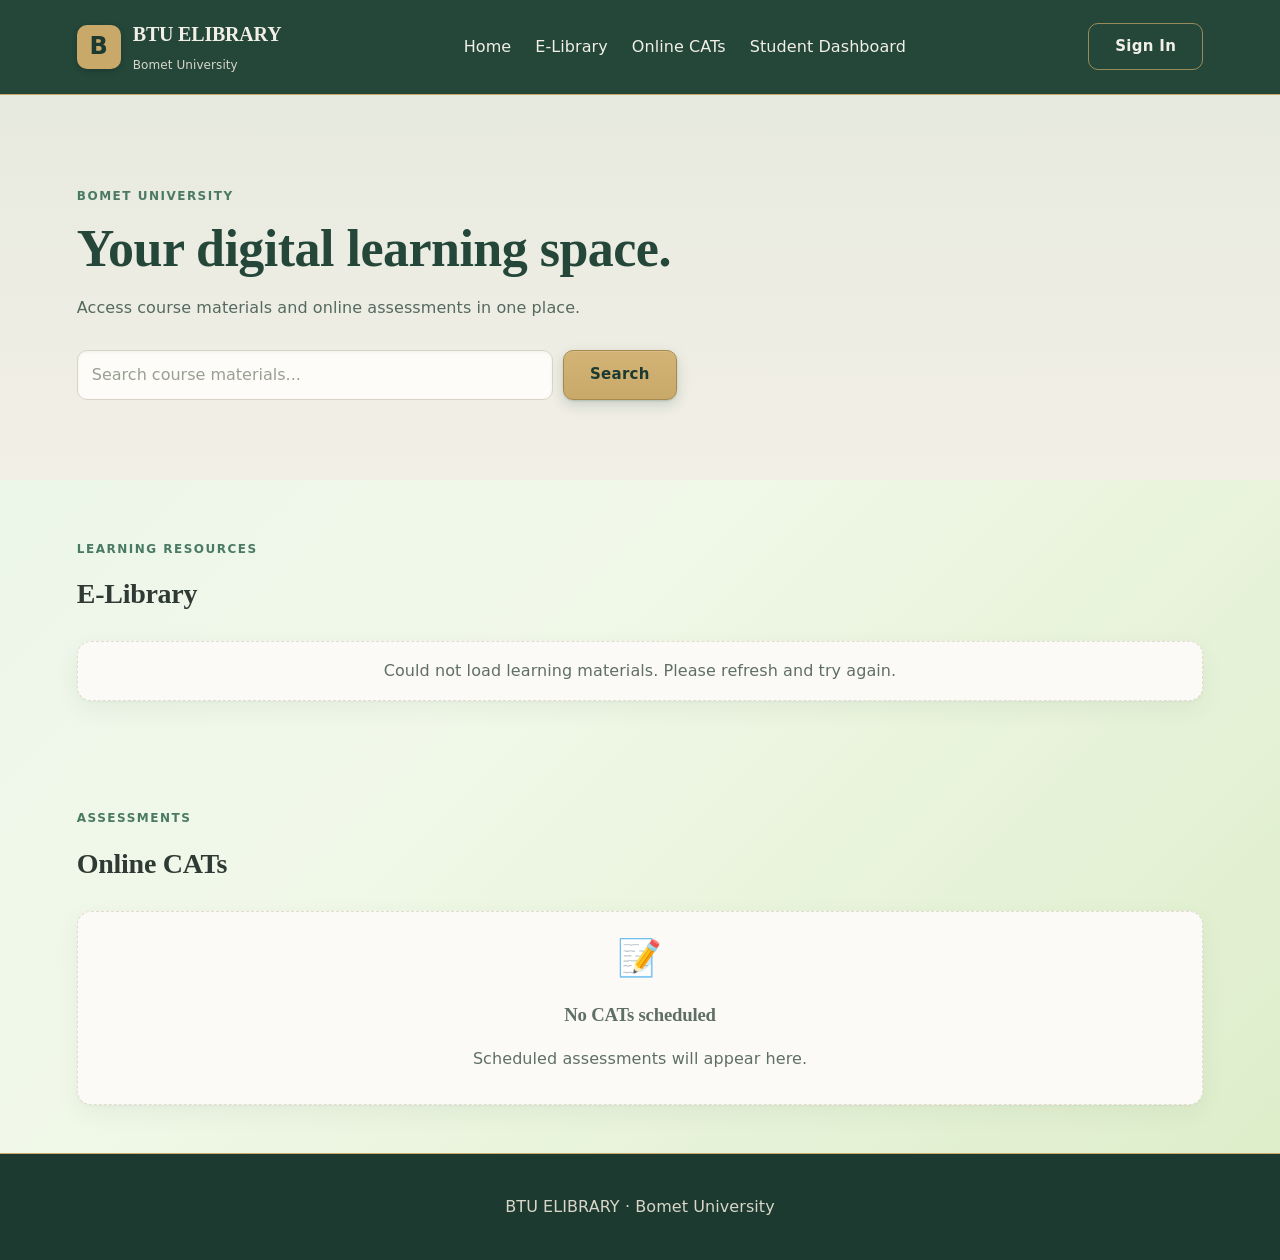
<file: index.html>
<!DOCTYPE html>
<html lang="en">
<head>
    <meta charset="UTF-8">
    <meta name="viewport" content="width=device-width, initial-scale=1.0">
    <title>BTU ELIBRARY | Bomet University</title>
    <link rel="stylesheet" href="style3.css">
</head>
<body>

    <header class="site-header">
        <div class="brand">
            <div class="brand-icon">B</div>
            <div>
                <h1>BTU ELIBRARY</h1>
                <p>Bomet University</p>
            </div>
        </div>

        <nav class="main-nav">
            <a href="#home">Home</a>
            <a href="#library">E-Library</a>
            <a href="#cats">Online CATs</a>

<a href="student.html">Student Dashboard</a>

        </nav>

        <a href="login.html" class="login-button">Sign In</a>
    </header>

    <main>
        <section class="hero" id="home">
            <p class="eyebrow">BOMET UNIVERSITY</p>
            <h2>Your digital learning space.</h2>
            <p class="hero-description">
                Access course materials and online assessments
                in one place.
            </p>

            <form class="search-form" id="search-form">
                <input
                    type="search"
                    id="search-input"
                    placeholder="Search course materials..."
                    aria-label="Search course materials"
                >
                <button type="submit">Search</button>
            </form>
        </section>

        <section class="library-section" id="library">
            <div class="section-heading">
                <div>
                    <p class="eyebrow">LEARNING RESOURCES</p>
                    <h2>E-Library</h2>
                </div>
            </div>

            <div class="empty-state" id="library-content">
                <div class="empty-icon">📚</div>
                <h3>No materials available yet</h3>
                <p>
                    Course materials will appear here when
                    authorized lecturers upload them.
                </p>
            </div>
        </section>

        <section class="cats-section" id="cats">
            <p class="eyebrow">ASSESSMENTS</p>
            <h2>Online CATs</h2>
            <div class="empty-state">
                <div class="empty-icon">📝</div>
                <h3>No CATs scheduled</h3>
                <p>Scheduled assessments will appear here.</p>
            </div>
        </section>
    </main>

    <footer class="site-footer">
        <p>BTU ELIBRARY · Bomet University</p>
    </footer>

    <script src="script.js"></script>
</body>
</html>
</file>
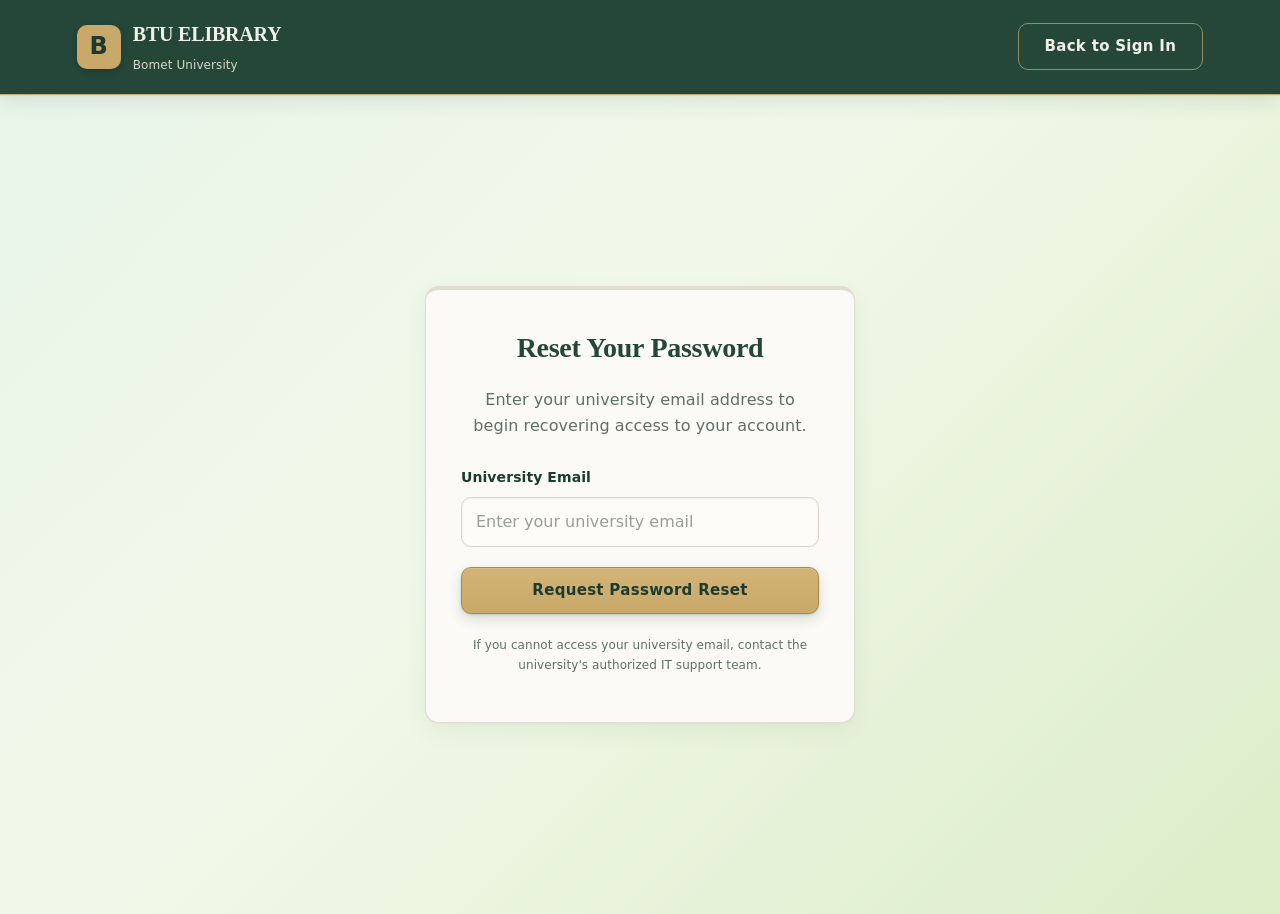
<file: forgot-password.html>
<!DOCTYPE html>
<html lang="en">
<head>
    <meta charset="UTF-8">
    <meta name="viewport" content="width=device-width, initial-scale=1.0">
    <title>Reset Password | BTU ELIBRARY</title>
    <link rel="stylesheet" href="style3.css">
</head>
<body class="login-page">

    <header class="site-header">
        <div class="brand">
            <div class="brand-icon">B</div>
            <div>
                <h1>BTU ELIBRARY</h1>
                <p>Bomet University</p>
            </div>
        </div>

        <a href="login.html" class="login-button">Back to Sign In</a>
    </header>

    <main class="login-container">
        <section class="login-card">
            <h2>Reset Your Password</h2>

            <p class="login-description">
                Enter your university email address to begin
                recovering access to your account.
            </p>

            <form id="reset-password-form">
                <div class="form-group">
                    <label for="reset-email">University Email</label>
                    <input
                        type="email"
                        id="reset-email"
                        name="email"
                        placeholder="Enter your university email"
                        required
                    >
                </div>

                <button type="submit" class="sign-in-button">
                    Request Password Reset
                </button>
            </form>

            <p class="login-note">
                If you cannot access your university email,
                contact the university's authorized IT support team.
            </p>
        </section>
    </main>

</body>
</html>
</file>
<file: style3.css>
* {
  box-sizing: border-box;
}

body {
  margin: 0;
  font-family:
    "Segoe UI",
    system-ui,
    -apple-system,
    Roboto,
    sans-serif;
  color: #2f3a34;
  background: linear-gradient(135deg, #e8f5e9 0%, #f1f8e9 45%, #dcedc8 100%);
}

.site-header {
  display: flex;
  align-items: center;
  justify-content: space-between;
  gap: 24px;
  padding: 18px 6%;
  background-color: #24473a;
  color: #f1efe6;
}

.brand {
  display: flex;
  align-items: center;
  gap: 12px;
}

.brand-icon {
  display: flex;
  align-items: center;
  justify-content: center;
  width: 44px;
  height: 44px;
  border-radius: 8px;
  background-color: #fbfaf6;
  color: #24473a;
  font-size: 24px;
  font-weight: bold;
}

.brand h1 {
  margin: 0;
  font-size: 20px;
}

.brand p {
  margin: 5px 0 0;
  font-size: 12px;
  color: #cfe6d7;
}

.main-nav {
  display: flex;
  gap: 24px;
}

.main-nav a,
.login-button {
  color: #f1efe6;
  text-decoration: none;
}

.main-nav a:hover {
  color: #c8a96a;
}

.login-button {
  padding: 10px 18px;
  border: 1px solid white;
  border-radius: 6px;
}

.hero {
  padding: 80px 6%;
  background-color: #e7eadf;
}

.eyebrow {
  color: #4a7a62;
  font-size: 12px;
  font-weight: bold;
  letter-spacing: 1.5px;
}

.hero h2 {
  max-width: 650px;
  margin: 12px 0;
  font-size: clamp(32px, 5vw, 52px);
}

.hero-description {
  max-width: 520px;
  color: #55695e;
  line-height: 1.7;
}

.search-form {
  display: flex;
  max-width: 600px;
  margin-top: 28px;
  gap: 10px;
}

.search-form input {
  flex: 1;
  min-width: 0;
  padding: 14px;
  border: 1px solid #c9d8cd;
  border-radius: 6px;
  font-size: 15px;
}

.search-form button {
  padding: 14px 22px;
  border: none;
  border-radius: 6px;
  background-color: #24473a;
  color: #f1efe6;
  cursor: pointer;
}

.library-section,
.cats-section {
  padding: 48px 6%;
}

.section-heading h2,
.cats-section h2 {
  margin-top: 8px;
  font-size: 28px;
}

.empty-state {
  padding: 44px 20px;
  margin-top: 24px;
  border: 1px dashed #c3d4c8;
  border-radius: 10px;
  background-color: #fbfaf6;
  text-align: center;
}

.empty-icon {
  margin-bottom: 12px;
  font-size: 36px;
}

.empty-state h3 {
  margin: 8px 0;
}

.empty-state p {
  color: #5f6f66;
  line-height: 1.6;
}

.site-footer {
  padding: 24px 6%;
  background-color: #24473a;
  color: #f1efe6;
  text-align: center;
}

@media (max-width: 700px) {
  .site-header {
    flex-wrap: wrap;
  }

  .main-nav {
    order: 3;
    width: 100%;
    justify-content: space-between;
    gap: 12px;
  }

  .hero {
    padding-top: 55px;
    padding-bottom: 55px;
  }

  .search-form button {
    padding: 12px;
  }
}

/* LOGIN PAGE */

.login-container {
  display: flex;
  justify-content: center;
  align-items: center;
  min-height: calc(100vh - 81px);
  padding: 40px 20px;
}

.login-card {
  width: 100%;
  max-width: 430px;
  padding: 35px;
  background-color: #fbfaf6;
  border: 1px solid #dfe8e1;
  border-radius: 12px;
  box-shadow: 0 8px 25px rgba(15, 61, 46, 0.08);
}

.login-icon {
  margin-bottom: 12px;
  font-size: 36px;
  text-align: center;
}

.login-card h2 {
  margin: 0 0 10px;
  text-align: center;
  font-size: 28px;
  color: #24473a;
}

.login-description {
  margin-bottom: 28px;
  color: #5f6f66;
  text-align: center;
  line-height: 1.6;
}

.form-group {
  margin-bottom: 20px;
}

.form-group label {
  display: block;
  margin-bottom: 8px;
  font-weight: bold;
  font-size: 14px;
}

.form-group input {
  width: 100%;
  padding: 13px;
  border: 1px solid #c9d8cd;
  border-radius: 6px;
  font-size: 15px;
}

.form-group input:focus {
  outline: 2px solid #4a7a62;
  border-color: transparent;
}

.sign-in-button {
  width: 100%;
  padding: 14px;
  border: none;
  border-radius: 6px;
  background-color: #24473a;
  color: #f1efe6;
  font-size: 16px;
  font-weight: bold;
  cursor: pointer;
}

.sign-in-button:hover {
  background-color: #335c4b;
}

.login-note {
  margin-top: 22px;
  color: #5f6f66;
  font-size: 12px;
  line-height: 1.6;
  text-align: center;
}

@media (max-width: 480px) {
  .login-card {
    padding: 25px 20px;
  }
}

.forgot-password {
  margin-top: 18px;
  text-align: center;
}

.forgot-password a {
  color: #4a7a62;
  text-decoration: none;
  font-size: 14px;
  font-weight: bold;
}

.forgot-password a:hover {
  text-decoration: underline;
}

/* STUDENT DASHBOARD */

.student-dashboard {
  display: flex;
  min-height: calc(100vh - 81px);
  background-color: #efece3;
}

.dashboard-sidebar {
  width: 240px;
  flex-shrink: 0;
  padding: 25px 20px;
  background: linear-gradient(180deg, #24473a 0%, #1b5e45 55%, #12392b 100%);
  color: #f1efe6;
}

.dashboard-sidebar h2 {
  margin-top: 0;
  margin-bottom: 25px;
  font-size: 19px;
}

.dashboard-sidebar nav {
  display: flex;
  flex-direction: column;
  gap: 10px;
}

.dashboard-sidebar nav a {
  display: block;
  padding: 12px;
  border-radius: 6px;
  color: #f1efe6;
  text-decoration: none;
}

.dashboard-sidebar nav a:hover {
  background-color: #3d7058;
  color: #ffffff;
  transition: background-color 0.3s ease;
}
.dashboard-sidebar nav a.active {
  background-color: #3d7058;
  color: #ffffff;
  font-weight: bold;
}

.dashboard-content {
  flex: 1;
  min-width: 0;
  padding: 30px;
}

.dashboard-welcome {
  margin-bottom: 25px;
  padding: 28px;
  border-radius: 10px;
  background-color: #24473a;
  color: #f1efe6;
}

.dashboard-welcome h2 {
  margin-top: 0;
  font-size: 26px;
}

.dashboard-welcome p {
  margin-bottom: 0;
  line-height: 1.6;
}

.dashboard-section {
  margin-bottom: 22px;
  padding: 24px;
  border: 1px solid #dfe8e1;
  border-radius: 10px;
  background-color: #fbfaf6;
  box-shadow: 0 3px 10px rgba(15, 61, 46, 0.04);
}

.dashboard-section h2 {
  margin-top: 0;
  color: #24473a;
}

.dashboard-section p {
  line-height: 1.6;
}

.empty-state {
  padding: 16px;
  border: 1px dashed #c9d8cd;
  border-radius: 6px;
  background-color: #f7faf7;
  color: #5f6f66;
  text-align: center;
}

@media (max-width: 700px) {
  .student-dashboard {
    flex-direction: column;
  }

  .dashboard-sidebar {
    width: auto;
  }

  .dashboard-sidebar nav {
    flex-direction: row;
    flex-wrap: wrap;
  }

  .dashboard-content {
    padding: 18px;
  }

  .dashboard-welcome,
  .dashboard-section {
    padding: 20px;
  }
}

/* DASHBOARD SUMMARY CARDS */

.dashboard-summary {
  display: flex;
  gap: 20px;
  margin-bottom: 25px;
}

.summary-card {
  flex: 1;
  min-width: 0;
  padding: 22px;
  border: 1px solid #dfe8e1;
  border-radius: 10px;
  background-color: #fbfaf6;
  color: #24473a;
  text-decoration: none;
  box-shadow: 0 3px 10px rgba(15, 61, 46, 0.05);
  transition:
    transform 0.2s,
    box-shadow 0.2s;
}

.summary-card:hover {
  transform: translateY(-3px);
  box-shadow: 0 7px 18px rgba(15, 61, 46, 0.1);
}

.summary-card h3 {
  margin-top: 0;
  margin-bottom: 10px;
}

.summary-card p {
  margin-bottom: 0;
  color: #5f6f66;
  line-height: 1.5;
}

@media (max-width: 700px) {
  .dashboard-summary {
    flex-direction: column;
  }
}

/* E-LIBRARY SEARCH */

.library-toolbar {
  margin: 22px 0;
}

.library-toolbar label {
  display: block;
  margin-bottom: 8px;
  color: #24473a;
  font-weight: bold;
}

.library-toolbar input {
  box-sizing: border-box;
  width: 100%;
  max-width: 500px;
  padding: 12px 14px;
  border: 1px solid #c9d8cd;
  border-radius: 6px;
  font-size: 15px;
}

.library-toolbar input:focus {
  outline: 2px solid #4a7a62;
  border-color: transparent;
}

/* LEARNING MATERIAL CARDS */

.material-card {
  margin-bottom: 16px;
  padding: 20px;
  border: 1px solid #dfe8e1;
  border-radius: 8px;
  background-color: #fbfaf6;
}

.material-card h3 {
  margin-top: 0;
  color: #24473a;
}

.material-card p {
  color: #5f6f66;
  line-height: 1.6;
}

.material-card a {
  display: inline-block;
  margin-top: 8px;
  color: #4a7a62;
  font-weight: bold;
  text-decoration: none;
}

.material-card a:hover {
  text-decoration: underline;
}

/* ONLINE CAT CARDS */

.cat-card {
  margin-bottom: 16px;
  padding: 20px;
  border: 1px solid #dfe8e1;
  border-radius: 8px;
  background-color: #fbfaf6;
}

.cat-card h3 {
  margin-top: 0;
  color: #24473a;
}

.cat-card p {
  color: #5f6f66;
  line-height: 1.6;
}

.cat-status {
  display: inline-block;
  padding: 5px 10px;
  border-radius: 20px;
  background-color: #ecf3ee;
  color: #334155;
  font-size: 13px;
  font-weight: bold;
}

/* ONLINE CAT QUESTION PAGE */

.cat-page {
  width: 90%;
  max-width: 900px;
  margin: 35px auto;
}

.cat-instructions {
  margin-bottom: 24px;
  padding: 25px;
  border-radius: 10px;
  background-color: #24473a;
  color: #f1efe6;
}

.cat-instructions h2 {
  margin-top: 0;
}

.cat-instructions p {
  line-height: 1.7;
}

.cat-question-section {
  padding: 25px;
  border: 1px solid #dfe8e1;
  border-radius: 10px;
  background-color: #fbfaf6;
}

@media (max-width: 600px) {
  .cat-page {
    width: auto;
    margin: 20px 12px;
  }

  .cat-instructions,
  .cat-question-section {
    padding: 18px;
  }
}

/* CAT QUESTION AND ANSWERS */

.question-card {
  margin: 0 0 24px;
  padding: 22px;
  border: 1px solid #dfe8e1;
  border-radius: 8px;
}

.question-card legend {
  padding: 0 8px;
  color: #24473a;
  font-size: 18px;
  font-weight: bold;
}

.answer-option {
  display: flex;
  align-items: center;
  gap: 10px;
  margin-top: 14px;
  padding: 12px;
  border: 1px solid #dfe8e1;
  border-radius: 6px;
  cursor: pointer;
}

.answer-option:hover {
  background-color: #efece3;
}

.answer-option input {
  accent-color: #24473a;
}

/* CAT QUESTION NAVIGATION */

.question-navigation {
  display: flex;
  align-items: center;
  justify-content: space-between;
  gap: 12px;
  margin: 24px 0;
}

.question-navigation button {
  padding: 10px 18px;
  border: 1px solid #24473a;
  border-radius: 6px;
  background-color: #fbfaf6;
  color: #24473a;
  font-weight: bold;
  cursor: pointer;
}

.question-navigation button:hover:not(:disabled) {
  background-color: #ecf3ee;
}

.question-navigation button:disabled {
  opacity: 0.45;
  cursor: not-allowed;
}

#question-counter {
  color: #5f6f66;
  font-size: 14px;
  text-align: center;
}

@media (max-width: 480px) {
  .question-navigation {
    flex-wrap: wrap;
  }
}

/* Lecturer CAT creation form */
.dashboard-form {
  max-width: 650px;
  margin-top: 24px;
  padding: 24px;
  background-color: #fbfaf6;
  border-radius: 10px;
  box-shadow: 0 4px 12px rgba(0, 0, 0, 0.08);
}

.form-group {
  margin-bottom: 20px;
}

.form-group label {
  display: block;
  margin-bottom: 8px;
  font-weight: 600;
  color: #1d3a30;
}

.form-group input,
.form-group textarea {
  width: 100%;
  padding: 12px;
  border: 1px solid #c8d6cc;
  border-radius: 6px;
  font-family: inherit;
  font-size: 15px;
  box-sizing: border-box;
}

.form-group input:focus,
.form-group textarea:focus {
  outline: 2px solid #2e8b57;
  border-color: #2e8b57;
}

.form-group textarea {
  resize: vertical;
}

.dashboard-form button {
  border: none;
  cursor: pointer;
  font-size: 15px;
}

#cat-form-message {
  margin-top: 16px;
  color: #1d3a30;
}

/* Created CAT assessment card */
.created-cat-card {
  max-width: 650px;
  margin-top: 24px;
  padding: 24px;
  background-color: #fbfaf6;
  border-left: 5px solid #d4a017;
  border-radius: 8px;
  box-shadow: 0 4px 12px rgba(0, 0, 0, 0.08);
}

.created-cat-card h3 {
  margin-top: 0;
  color: #1d3a30;
  font-size: 22px;
}

.created-cat-card p {
  color: #475569;
  line-height: 1.6;
}

.created-cat-card .cat-duration {
  display: inline-block;
  padding: 6px 12px;
  background-color: #eef7f1;
  color: #1f7a4d;
  border-radius: 20px;
  font-weight: 600;
}
/* STUDENT CAT RESULT PROGRESS BAR */

.result-progress-track {
  width: 100%;
  height: 12px;
  background-color: #e5e7eb;
  border-radius: 20px;
  overflow: hidden;
  margin: 10px 0 16px;
}

.result-progress-bar {
  height: 100%;
  background-color: #1f7a4d;
  border-radius: 20px;
  transition: width 0.4s ease;
}

.sidebar nav ul {
  list-style: none;
  padding: 0;
  margin: 20px 0 0;
}

.sidebar nav a {
  display: block;
  color: #12392b;
  text-decoration: none;
  padding: 12px 14px;
  margin-bottom: 6px;
  border-radius: 6px;
  font-weight: 500;
  transition:
    background-color 0.2s ease,
    color 0.2s ease;
}

.sidebar nav a:hover,
.sidebar nav a.active {
  background-color: #1f7a4d;
  color: #f1efe6;
}

.dashboard-section {
  background-color: #fbfaf6;
  padding: 26px;
  margin: 24px 0;
  border-radius: 12px;
  border: 1px solid #e1eae3;
  box-shadow: 0 4px 12px rgba(15, 61, 46, 0.05);
}

.dashboard-section h2 {
  color: #12392b;
  margin-top: 0;
  margin-bottom: 12px;
}

.dashboard-section > p {
  color: #5f6f66;
  line-height: 1.6;
}

#student-courses-list {
  margin-top: 20px;
}

/* E-Library section */
#library-content {
  display: grid;
  grid-template-columns: repeat(auto-fit, minmax(250px, 1fr));
  gap: 20px;
  margin-top: 20px;
}

/* Individual learning material card */
#library-content .created-cat-card {
  background-color: #fbfaf6;
  padding: 20px;
  border-radius: 12px;
  border: 1px solid #e1eae3;
  box-shadow: 0 4px 10px rgba(0, 0, 0, 0.06);
  display: flex;
  flex-direction: column;
  gap: 10px;
}

/* Material title */
#library-content .created-cat-card h3 {
  margin: 0;
  color: #1d3a30;
  font-size: 19px;
}

/* Material details */
#library-content .created-cat-card p {
  margin: 0;
  color: #475569;
  line-height: 1.6;
}

/* Material links */
#library-content .created-cat-card a {
  color: #1f7a4d;
  font-weight: 600;
  overflow-wrap: anywhere;
}

/* Download button */
#library-content .created-cat-card button {
  margin-top: auto;
  cursor: pointer;
}

/* Search field */
#library-search {
  width: 100%;
  max-width: 500px;
  padding: 12px;
  border: 1px solid #c8d6cc;
  border-radius: 8px;
  box-sizing: border-box;
  margin: 8px 0 15px;
}

/* Small-screen layout */
@media (max-width: 600px) {
  #library-content {
    grid-template-columns: 1fr;
  }
}
#library-content .material-upload-date {
  font-size: 13px;
  color: #5f6f66;
  margin-top: 5px;
}
#library-results-count {
  color: #475569;
  font-size: 14px;
  margin: 10px 0;
  font-weight: 500;
}

/* BTU E-Library: polished material cards */
#library-content {
  display: grid;
  grid-template-columns: repeat(auto-fit, minmax(min(100%, 260px), 1fr));
  gap: 24px;
  align-items: stretch;
}

#library-content .created-cat-card {
  box-sizing: border-box;
  min-width: 0;
  padding: 24px;
  border: 1px solid #e1eae3;
  border-radius: 16px;
  background: #fbfaf6;
  box-shadow: 0 4px 14px rgba(15, 61, 46, 0.06);
  transition:
    transform 0.2s ease,
    box-shadow 0.2s ease;
  overflow-wrap: anywhere;
}

#library-content .created-cat-card:hover {
  transform: translateY(-3px);
  box-shadow: 0 10px 24px rgba(15, 61, 46, 0.1);
}

#library-content .created-cat-card h3 {
  margin: 0;
  color: #1d3a30;
  font-size: 19px;
  line-height: 1.4;
}

#library-content .created-cat-card p {
  margin: 0;
  color: #475569;
  font-size: 14px;
  line-height: 1.7;
}

#library-content .created-cat-card .material-upload-date {
  margin-top: auto;
  padding-top: 12px;
  color: #5f6f66;
  font-size: 12px;
}

#library-content .created-cat-card button {
  width: 100%;
  min-height: 42px;
  margin-top: 8px;
  border-radius: 8px;
  cursor: pointer;
}

#library-content .created-cat-card a {
  overflow-wrap: anywhere;
}

@media (max-width: 600px) {
  #library-content {
    grid-template-columns: minmax(0, 1fr);
    gap: 16px;
  }

  #library-content .created-cat-card {
    padding: 18px;
  }
}

@media (prefers-reduced-motion: reduce) {
  #library-content .created-cat-card {
    transition: none;
  }

  #library-content .created-cat-card:hover {
    transform: none;
  }
}

/* BTU E-Library: friendly loading indicator */
.library-loading {
  display: flex;
  flex-direction: column;
  align-items: center;
  justify-content: center;
  gap: 10px;
  margin: 20px 0;
  padding: 32px 20px;
  color: #334155;
  background-color: #fbfaf6;
  border: 1px solid #e1eae3;
  border-radius: 14px;
  text-align: center;
}

.library-loading[hidden] {
  display: none;
}

.library-spinner {
  width: 36px;
  height: 36px;
  border: 4px solid #ccfbf1;
  border-top-color: #0d9488;
  border-radius: 50%;
  animation: library-spin 0.8s linear infinite;
}

.library-loading p {
  margin: 0;
  font-weight: 600;
}

.library-loading-note {
  color: #5f6f66;
  font-size: 13px;
}

@keyframes library-spin {
  to {
    transform: rotate(360deg);
  }
}

@media (prefers-reduced-motion: reduce) {
  .library-spinner {
    animation: none;
  }
}

/* BTU E-Library: friendly error panel */
.library-error {
  grid-column: 1 / -1;
  padding: 24px;
  color: #334155;
  background-color: #fff7f7;
  border: 1px solid #fecaca;
  border-left: 4px solid #b5524a;
  border-radius: 12px;
  text-align: center;
}

.library-error h3 {
  margin: 0 0 10px;
  color: #991b1b;
  font-size: 18px;
}

.library-error p {
  margin: 0 0 18px;
  line-height: 1.7;
}

.library-error button {
  min-height: 42px;
  padding: 10px 20px;
  color: #f1efe6;
  background-color: #0d9488;
  border: none;
  border-radius: 8px;
  font: inherit;
  font-weight: 600;
  cursor: pointer;
}

.library-error button:hover {
  background-color: #115e59;
}

.library-error button:focus-visible {
  outline: 2px solid #134e4a;
  outline-offset: 3px;
}

@media (max-width: 600px) {
  .library-error {
    padding: 18px;
  }
}
/* Keep the loading spinner hidden when loading finishes */
.library-loading[hidden] {
  display: none !important;
}

/* =========================================
   BTU E-LIBRARY - GLOBAL BUTTON DESIGN
========================================= */

/* Main button styling */
button,
input[type="submit"],
input[type="button"],
.login-button {
  display: inline-block;
  padding: 11px 20px;
  background-color: #24473a;
  color: #ffffff !important;
  border: 1px solid #24473a;
  border-radius: 7px;
  font-family: inherit;
  font-size: 14px;
  font-weight: 600;
  text-align: center;
  text-decoration: none;
  cursor: pointer;
  transition:
    background-color 0.2s ease,
    border-color 0.2s ease,
    transform 0.2s ease;
}

/* Hover effect */
button:hover:not(:disabled),
input[type="submit"]:hover:not(:disabled),
input[type="button"]:hover:not(:disabled),
.login-button:hover {
  background-color: #335c4b;
  border-color: #335c4b;
  color: #ffffff !important;
}

/* Keyboard accessibility */
button:focus-visible,
input[type="submit"]:focus-visible,
input[type="button"]:focus-visible,
.login-button:focus-visible {
  outline: 3px solid #c8a96a;
  outline-offset: 3px;
}

/* Disabled buttons */
button:disabled,
input[type="submit"]:disabled,
input[type="button"]:disabled {
  background-color: #94a3b8;
  border-color: #94a3b8;
  color: #ffffff !important;
  cursor: not-allowed;
  opacity: 0.8;
  transform: none;
}

/* Button spacing in material cards */
#library-content .created-cat-card button {
  width: 100%;
  min-height: 44px;
  margin-top: 8px;
}

/* Search button */
.search-form button {
  background-color: #24473a;
  color: #ffffff !important;
}

/* Question navigation buttons */
.question-navigation button {
  background-color: #24473a;
  color: #ffffff !important;
  border-color: #24473a;
}

.question-navigation button:hover:not(:disabled) {
  background-color: #335c4b;
  color: #ffffff !important;
}

/* Reduced motion accessibility */
@media (prefers-reduced-motion: reduce) {
  button,
  input[type="submit"],
  input[type="button"],
  .login-button {
    transition: none;
  }
}
/* =================================
   LECTURER DASHBOARD STATISTICS
================================= */

.dashboard-stats {
  display: grid;
  grid-template-columns: repeat(4, 1fr);
  gap: 20px;
  margin: 25px 0;
}

.stat-card {
  background-color: #fbfaf6;
  padding: 22px;
  border-radius: 10px;
  box-shadow: 0 3px 10px rgba(0, 0, 0, 0.08);
  border-left: 5px solid #24473a;
}

.stat-card h3 {
  color: #555555;
  font-size: 15px;
  margin: 0 0 12px;
}

.stat-card p {
  color: #24473a;
  font-size: 30px;
  font-weight: bold;
  margin: 0;
}

/* Responsive layout for smaller screens */
@media (max-width: 900px) {
  .dashboard-stats {
    grid-template-columns: repeat(2, 1fr);
  }
}

@media (max-width: 500px) {
  .dashboard-stats {
    grid-template-columns: 1fr;
  }
}
/* STUDENT CAT RESULTS SUMMARY */

.results-summary {
  display: grid;
  grid-template-columns: repeat(3, 1fr);
  gap: 20px;
  margin-bottom: 25px;
}

.results-summary-card {
  background-color: #ffffff;
  padding: 24px;
  border-radius: 12px;
  border: 1px solid #dfe8e1;
  box-shadow: 0 3px 10px rgba(15, 61, 46, 0.05);
}

.results-summary-card h3 {
  color: #64746a;
  font-size: 15px;
  margin-bottom: 12px;
}

.results-summary-card p {
  color: #174b38;
  font-size: 28px;
  font-weight: 700;
  margin: 0;
}

@media (max-width: 700px) {
  .results-summary {
    grid-template-columns: 1fr;
  }
}
/* CAT GRADE CLASSIFICATION */

.cat-result-card {
  background-color: #ffffff;
  padding: 22px;
  margin-bottom: 18px;
  border-radius: 12px;
  border: 1px solid #dfe8e1;
  box-shadow: 0 3px 10px rgba(15, 61, 46, 0.05);
}

.cat-result-card h3 {
  color: #174b38;
  margin-bottom: 12px;
}

.cat-result-card p {
  margin: 8px 0;
  color: #47574d;
}

.cat-result-card p:nth-of-type(4) {
  font-weight: 700;
  color: #174b38;
}

/* ===== GREEN UNIVERSITY POLISH LAYER (visual only) ===== */
.site-header {
  background: linear-gradient(90deg, #1d3a30, #24473a 60%, #335c4b);
  box-shadow: 0 2px 12px rgba(11, 46, 34, 0.25);
  border-bottom: 3px solid #c8a96a;
}
.brand-icon {
  background: #c8a96a;
  color: #1d3a30;
  box-shadow: 0 2px 6px rgba(0, 0, 0, 0.2);
}
.main-nav a {
  position: relative;
  padding: 4px 0;
  transition: color 0.2s;
}
.main-nav a::after {
  content: "";
  position: absolute;
  left: 0;
  bottom: -2px;
  width: 0;
  height: 2px;
  background: #c8a96a;
  transition: width 0.25s;
}
.main-nav a:hover::after {
  width: 100%;
}
.login-button {
  transition:
    background-color 0.2s,
    color 0.2s;
}
.login-button:hover {
  background-color: #c8a96a;
  border-color: #c8a96a;
  color: #1d3a30;
}
.hero {
  background:
    radial-gradient(
      circle at 85% 20%,
      rgba(217, 182, 78, 0.18),
      transparent 40%
    ),
    linear-gradient(135deg, #e7eadf, #f2efe6);
}
.eyebrow {
  color: #4a7a62;
  text-transform: uppercase;
}
.hero h2 {
  color: #24473a;
  line-height: 1.15;
}
.search-form input,
.form-group input,
.library-toolbar input,
input,
select,
textarea {
  transition:
    border-color 0.2s,
    box-shadow 0.2s;
}
input:focus,
select:focus,
textarea:focus {
  outline: none !important;
  border-color: #4a7a62 !important;
  box-shadow: 0 0 0 3px rgba(46, 125, 85, 0.2);
}
button,
.sign-in-button,
.search-form button {
  transition:
    background-color 0.2s,
    transform 0.15s,
    box-shadow 0.2s;
}
.sign-in-button:hover,
.search-form button:hover {
  background-color: #335c4b;
  box-shadow: 0 4px 12px rgba(15, 61, 46, 0.25);
}
button:active:not(:disabled) {
  transform: translateY(1px);
}
.login-card {
  border-top: 4px solid #4a7a62;
  box-shadow: 0 12px 32px rgba(15, 61, 46, 0.12);
}
.dashboard-sidebar {
  background: linear-gradient(180deg, #24473a, #1d3a30);
}
.dashboard-sidebar nav a {
  transition:
    background-color 0.2s,
    padding-left 0.2s;
}
.dashboard-sidebar nav a:hover {
  padding-left: 16px;
  box-shadow: inset 3px 0 0 #c8a96a;
}
.dashboard-welcome,
.cat-instructions {
  background: linear-gradient(135deg, #24473a, #335c4b);
  box-shadow: 0 8px 24px rgba(15, 61, 46, 0.2);
}
.summary-card {
  border-top: 3px solid #4a7a62;
}
.summary-card:hover {
  border-top-color: #c8a96a;
}
.material-card,
.cat-card,
.question-card {
  transition:
    box-shadow 0.2s,
    border-color 0.2s;
  border-left: 4px solid #4a7a62;
}
.material-card:hover,
.cat-card:hover {
  box-shadow: 0 6px 16px rgba(15, 61, 46, 0.1);
  border-color: #c9d8cd;
  border-left-color: #c8a96a;
}
.cat-status {
  background: #e7eadf;
  color: #335c4b;
}
.answer-option {
  transition:
    background-color 0.2s,
    border-color 0.2s;
}
.answer-option:hover {
  border-color: #4a7a62;
}
.answer-option:has(input:checked) {
  background: #e7eadf;
  border-color: #4a7a62;
}
.answer-option input {
  accent-color: #4a7a62;
}
.site-footer {
  background: #1d3a30;
  border-top: 3px solid #c8a96a;
  color: #cfe6d7;
}

/* ===== COMFORT & PREMIUM LAYER (low eye strain, visual only) ===== */
:root {
  color-scheme: light;
}
body {
  background: linear-gradient(135deg, #e8f5e9 0%, #f1f8e9 45%, #dcedc8 100%);
  color: #2f3a34;
  font-size: 16px;
  line-height: 1.65;
  letter-spacing: 0.005em;
  -webkit-font-smoothing: antialiased;
  text-rendering: optimizeLegibility;
}
h1,
h2,
h3,
legend,
.brand h1 {
  font-family: Georgia, "Iowan Old Style", "Palatino Linotype", serif;
  font-weight: 600;
  letter-spacing: -0.01em;
  color: inherit;
}
p,
label,
li {
  color: #4f5b54;
}
.site-header p,
.dashboard-welcome p,
.cat-instructions p,
.site-footer,
.site-footer p {
  color: #d8d6c8;
}
.site-header {
  background: #24473a;
  border-bottom: 1px solid #c8a96a;
  box-shadow:
    0 1px 0 rgba(0, 0, 0, 0.04),
    0 6px 20px rgba(36, 71, 58, 0.12);
}
.hero {
  background: linear-gradient(180deg, #e7eadf, #f2efe6);
}
.hero h2,
.dashboard-section h2,
.login-card h2,
.material-card h3,
.cat-card h3,
.summary-card h3 {
  color: #24473a;
}
.login-card,
.dashboard-section,
.summary-card,
.material-card,
.cat-card,
.cat-question-section,
.question-card,
.empty-state {
  background-color: #fbfaf6;
  border-color: #e2ddd0;
  border-radius: 14px;
  box-shadow:
    0 1px 2px rgba(36, 71, 58, 0.04),
    0 8px 24px rgba(36, 71, 58, 0.06);
}
.material-card,
.cat-card,
.question-card {
  border-left: 3px solid #8fae9b;
}
.material-card:hover,
.cat-card:hover {
  border-left-color: #c8a96a;
  box-shadow:
    0 2px 4px rgba(36, 71, 58, 0.05),
    0 14px 32px rgba(36, 71, 58, 0.09);
}
.summary-card {
  border-top: 2px solid #8fae9b;
}
.dashboard-sidebar {
  background: #24473a;
}
.dashboard-sidebar nav a {
  color: #e4e2d6;
}
.dashboard-sidebar nav a:hover {
  background-color: rgba(241, 239, 230, 0.08);
  box-shadow: inset 2px 0 0 #c8a96a;
}
.dashboard-welcome,
.cat-instructions {
  background: linear-gradient(135deg, #24473a, #335c4b);
  border: 1px solid rgba(200, 169, 106, 0.35);
}
input,
select,
textarea,
.form-group input,
.search-form input,
.library-toolbar input {
  background-color: #fdfcf8;
  color: #2f3a34;
  border: 1px solid #d9d4c6;
  border-radius: 10px;
}
input::placeholder,
textarea::placeholder {
  color: #9a9f94;
}
input:focus,
select:focus,
textarea:focus {
  border-color: #4a7a62 !important;
  box-shadow: 0 0 0 3px rgba(74, 122, 98, 0.15);
}
.sign-in-button,
.search-form button {
  background-color: #335c4b;
  color: #f6f3ea;
  border-radius: 10px;
  letter-spacing: 0.02em;
}
.sign-in-button:hover,
.search-form button:hover {
  background-color: #24473a;
}
.login-button:hover {
  background-color: #c8a96a;
  border-color: #c8a96a;
  color: #1d3a30;
}
.brand-icon {
  background: #c8a96a;
  color: #1d3a30;
  border-radius: 10px;
}
.answer-option {
  border-color: #e2ddd0;
  border-radius: 10px;
}
.answer-option:hover {
  background-color: #efece3;
}
.answer-option:has(input:checked) {
  background: #e7eadf;
  border-color: #4a7a62;
}
.cat-status {
  background: #e7eadf;
  color: #335c4b;
}
.forgot-password a,
.material-card a {
  color: #3f6d56;
}
.site-footer {
  background: #1d3a30;
  border-top: 1px solid #c8a96a;
}
::selection {
  background: #d9e3d3;
  color: #1d3a30;
}
@media (prefers-reduced-motion: reduce) {
  * {
    transition: none !important;
    animation: none !important;
  }
}

/* =========================================
   RESPONSIVE LAYER (phones & tablets, visual only)
   No selectors, IDs or class names changed.
========================================= */

/* Tablets and small laptops */
@media (max-width: 900px) {
  .site-header {
    gap: 16px;
    padding: 14px 5%;
  }

  .hero {
    padding: 60px 5%;
  }

  .library-section,
  .cats-section {
    padding: 40px 5%;
  }

  .dashboard-content {
    padding: 22px;
  }

  .dashboard-form,
  .created-cat-card {
    max-width: 100%;
  }

  .cat-page {
    width: 94%;
  }
}

/* Phones and small tablets */
@media (max-width: 640px) {
  body {
    font-size: 15.5px;
    line-height: 1.6;
  }

  /* Header stacks neatly and stays compact */
  .site-header {
    flex-wrap: wrap;
    gap: 12px;
    padding: 12px 4%;
  }

  .brand h1 {
    font-size: 17px;
  }

  .brand p {
    font-size: 11px;
  }

  .brand-icon {
    width: 38px;
    height: 38px;
    font-size: 20px;
  }

  .main-nav {
    order: 3;
    width: 100%;
    flex-wrap: wrap;
    gap: 8px 16px;
  }

  .main-nav a {
    font-size: 14px;
  }

  /* Hero text scales down smoothly */
  .hero {
    padding: 44px 5%;
  }

  .hero h2 {
    font-size: clamp(26px, 8vw, 36px);
  }

  .hero-description {
    font-size: 15px;
  }

  /* Search bar stacks: input above button, both full width */
  .search-form {
    flex-direction: column;
  }

  .search-form input,
  .search-form button {
    width: 100%;
  }

  /* Comfortable tap targets (min 44px tall) */
  button,
  input[type="submit"],
  input[type="button"],
  .login-button,
  .sign-in-button,
  .search-form button,
  .question-navigation button,
  .library-error button {
    min-height: 44px;
  }

  .main-nav a,
  .dashboard-sidebar nav a,
  .sidebar nav a,
  .answer-option,
  .material-card a,
  .forgot-password a {
    min-height: 44px;
  }

  .answer-option {
    align-items: flex-start;
    padding: 14px;
  }

  .answer-option input {
    margin-top: 3px;
    width: 18px;
    height: 18px;
    flex-shrink: 0;
  }

  /* Dashboard becomes a single column */
  .student-dashboard {
    flex-direction: column;
  }

  .dashboard-sidebar {
    width: auto;
    padding: 16px;
  }

  .dashboard-sidebar h2 {
    margin-bottom: 12px;
    font-size: 17px;
  }

  .dashboard-sidebar nav {
    flex-direction: row;
    flex-wrap: wrap;
    gap: 8px;
  }

  .dashboard-sidebar nav a {
    padding: 10px 14px;
    font-size: 14px;
  }

  .dashboard-content {
    padding: 16px 14px;
  }

  .dashboard-welcome {
    padding: 20px;
  }

  .dashboard-welcome h2 {
    font-size: 21px;
  }

  .dashboard-section {
    padding: 18px;
    margin: 18px 0;
  }

  .dashboard-summary {
    flex-direction: column;
    gap: 14px;
  }

  /* Stats and results grids collapse to one column */
  .dashboard-stats,
  .results-summary {
    grid-template-columns: 1fr;
    gap: 14px;
  }

  .stat-card,
  .results-summary-card {
    padding: 18px;
  }

  .stat-card p,
  .results-summary-card p {
    font-size: 24px;
  }

  /* Forms and cards use full width with tighter padding */
  .login-container {
    padding: 24px 14px;
    align-items: flex-start;
  }

  .login-card {
    padding: 24px 18px;
  }

  .login-card h2 {
    font-size: 23px;
  }

  .dashboard-form,
  .created-cat-card {
    max-width: 100%;
    padding: 18px;
  }

  /* CAT question page fits small screens */
  .cat-page {
    width: auto;
    margin: 16px 10px;
  }

  .cat-instructions,
  .cat-question-section {
    padding: 16px;
  }

  .question-card {
    padding: 16px;
  }

  .question-card legend {
    font-size: 16px;
  }

  .question-navigation {
    flex-wrap: wrap;
    gap: 10px;
  }

  .question-navigation button {
    flex: 1;
    min-width: 120px;
  }

  #question-counter {
    width: 100%;
    order: -1;
    margin-bottom: 4px;
  }

  /* Library cards: one per row, long links never overflow */
  #library-content {
    grid-template-columns: minmax(0, 1fr);
    gap: 14px;
  }

  #library-content .created-cat-card {
    padding: 16px;
  }

  #library-content .created-cat-card h3 {
    font-size: 17px;
  }

  /* Headings scale down for narrow screens */
  .section-heading h2,
  .cats-section h2 {
    font-size: 23px;
  }

  .dashboard-section h2 {
    font-size: 20px;
  }

  /* Footer text stays readable */
  .site-footer {
    padding: 20px 5%;
    font-size: 14px;
  }

  /* Long words, URLs and emails wrap instead of overflowing */
  p,
  a,
  h1,
  h2,
  h3,
  li,
  td,
  span {
    overflow-wrap: break-word;
  }

  /* Inputs never zoom the page on iOS (needs 16px font) */
  input,
  select,
  textarea {
    font-size: 16px;
  }
}

/* Very small phones */
@media (max-width: 380px) {
  .brand h1 {
    font-size: 15px;
  }

  .login-button {
    padding: 8px 12px;
    font-size: 13px;
  }

  .dashboard-sidebar nav a {
    padding: 9px 12px;
    font-size: 13px;
  }

  .hero {
    padding: 36px 5%;
  }
}

/* Landscape phones: keep the header slim */
@media (max-width: 900px) and (orientation: landscape) {
  .site-header {
    padding-top: 8px;
    padding-bottom: 8px;
  }

  .hero {
    padding-top: 32px;
    padding-bottom: 32px;
  }
}

/* =========================================
   PREMIUM BUTTON LAYER (visual only)
   No selectors, IDs or class names changed.
========================================= */

button,
input[type="submit"],
input[type="button"],
.sign-in-button,
.search-form button,
.login-button,
.question-navigation button,
.library-error button {
  position: relative;
  padding: 12px 24px;
  background: linear-gradient(180deg, #2f5a48, #24473a);
  border: 1px solid #1d3a30;
  border-radius: 10px;
  color: #f6f3ea !important;
  font-weight: 600;
  letter-spacing: 0.02em;
  box-shadow:
    0 1px 2px rgba(15, 61, 46, 0.2),
    0 4px 12px rgba(15, 61, 46, 0.18),
    inset 0 1px 0 rgba(255, 255, 255, 0.12);
  transition:
    background 0.2s ease,
    box-shadow 0.2s ease,
    transform 0.15s ease,
    border-color 0.2s ease;
}

button:hover:not(:disabled),
input[type="submit"]:hover:not(:disabled),
input[type="button"]:hover:not(:disabled),
.sign-in-button:hover,
.search-form button:hover,
.question-navigation button:hover:not(:disabled),
.library-error button:hover {
  background: linear-gradient(180deg, #3a6b56, #2f5a48);
  border-color: #24473a;
  box-shadow:
    0 2px 4px rgba(15, 61, 46, 0.2),
    0 8px 20px rgba(15, 61, 46, 0.25),
    inset 0 1px 0 rgba(255, 255, 255, 0.15);
  transform: translateY(-1px);
}

button:active:not(:disabled),
input[type="submit"]:active:not(:disabled),
input[type="button"]:active:not(:disabled),
.sign-in-button:active,
.search-form button:active,
.question-navigation button:active:not(:disabled) {
  transform: translateY(1px);
  box-shadow:
    0 1px 2px rgba(15, 61, 46, 0.2),
    inset 0 2px 4px rgba(15, 61, 46, 0.25);
}

/* Keyboard focus: warm gold ring, easy to see */
button:focus-visible,
input[type="submit"]:focus-visible,
input[type="button"]:focus-visible,
.sign-in-button:focus-visible,
.search-form button:focus-visible,
.login-button:focus-visible,
.question-navigation button:focus-visible,
.library-error button:focus-visible {
  outline: 3px solid #c8a96a;
  outline-offset: 2px;
}

/* Header login button: outlined gold style that fills on hover */
.login-button {
  background: transparent;
  border: 1px solid #c8a96a;
  color: #f1efe6 !important;
  box-shadow: none;
}

.login-button:hover {
  background: #c8a96a;
  border-color: #c8a96a;
  color: #1d3a30 !important;
  box-shadow: 0 4px 14px rgba(200, 169, 106, 0.35);
  transform: translateY(-1px);
}

/* Disabled buttons: clearly inactive, no shadow or movement */
button:disabled,
input[type="submit"]:disabled,
input[type="button"]:disabled {
  background: #b8beb6;
  border-color: #b8beb6;
  color: #f6f3ea !important;
  box-shadow: none;
  opacity: 0.7;
  transform: none;
}

/* Full-width buttons inside cards keep the premium look */
#library-content .created-cat-card button {
  width: 100%;
}

/* Keep buttons calm for users who prefer reduced motion */
@media (prefers-reduced-motion: reduce) {
  button,
  input[type="submit"],
  input[type="button"],
  .sign-in-button,
  .search-form button,
  .login-button,
  .question-navigation button,
  .library-error button {
    transition: none;
  }

  button:hover:not(:disabled),
  .login-button:hover {
    transform: none;
  }
}

/* =========================================
   PREMIUM FORM FIELDS LAYER (visual only)
   Inputs, dropdowns and textareas.
   No selectors, IDs or class names changed.
========================================= */

input,
select,
textarea,
.form-group input,
.form-group textarea,
.search-form input,
.library-toolbar input,
#library-search {
  padding: 12px 14px;
  background-color: #fdfcf8;
  color: #2f3a34;
  border: 1px solid #d9d4c6;
  border-radius: 10px;
  font-family: inherit;
  font-size: 16px;
  line-height: 1.5;
  box-shadow: inset 0 1px 3px rgba(36, 71, 58, 0.06);
  transition:
    border-color 0.2s ease,
    box-shadow 0.2s ease,
    background-color 0.2s ease;
}

/* Slightly brighter field when hovered */
input:hover:not(:disabled):not(:focus),
select:hover:not(:disabled):not(:focus),
textarea:hover:not(:disabled):not(:focus) {
  border-color: #b9c9bd;
  background-color: #ffffff;
}

/* Clear, calm focus state: green ring, no harsh outline */
input:focus,
select:focus,
textarea:focus,
.form-group input:focus,
.form-group textarea:focus,
.search-form input:focus,
.library-toolbar input:focus,
#library-search:focus {
  outline: none !important;
  border-color: #4a7a62 !important;
  background-color: #ffffff;
  box-shadow:
    0 0 0 3px rgba(74, 122, 98, 0.18),
    inset 0 1px 3px rgba(36, 71, 58, 0.04);
}

/* Placeholders stay soft and readable */
input::placeholder,
textarea::placeholder {
  color: #9a9f94;
  opacity: 1;
}

/* Dropdowns: custom green chevron, no browser default arrow */
select {
  appearance: none;
  -webkit-appearance: none;
  padding-right: 40px;
  background-image: url("data:image/svg+xml,%3Csvg xmlns='http://www.w3.org/2000/svg' width='12' height='8' viewBox='0 0 12 8'%3E%3Cpath d='M1 1l5 5 5-5' fill='none' stroke='%234a7a62' stroke-width='2' stroke-linecap='round'/%3E%3C/svg%3E");
  background-repeat: no-repeat;
  background-position: right 14px center;
  cursor: pointer;
}

/* Textareas resize only vertically so layouts never break */
textarea {
  resize: vertical;
  min-height: 96px;
}

/* Disabled fields look clearly inactive */
input:disabled,
select:disabled,
textarea:disabled {
  background-color: #efede4;
  color: #8a9188;
  cursor: not-allowed;
  box-shadow: none;
}

/* Comfortable mobile tap targets: taller fields, no iOS zoom */
@media (max-width: 640px) {
  input,
  select,
  textarea,
  .form-group input,
  .form-group textarea,
  .search-form input,
  .library-toolbar input,
  #library-search {
    min-height: 46px;
    padding: 13px 14px;
    font-size: 16px;
  }

  textarea {
    min-height: 110px;
  }

  select {
    padding-right: 42px;
  }
}

/* Calm fields for users who prefer reduced motion */
@media (prefers-reduced-motion: reduce) {
  input,
  select,
  textarea {
    transition: none;
  }
}

/* =========================================
   BUTTON REFINEMENT LAYER (visual only)
   Clarifies every button role against the
   green + gold palette. No selectors, IDs
   or class names changed.
========================================= */

/* --- 1. One clear primary style for ALL buttons --- */
button,
input[type="submit"],
input[type="button"],
.sign-in-button,
.search-form button,
.login-button,
.question-navigation button,
.library-error button {
  display: inline-block;
  padding: 12px 26px;
  background: linear-gradient(180deg, #335c4b, #24473a);
  border: 1px solid #1d3a30;
  border-radius: 10px;
  color: #f6f3ea !important;
  font-family: inherit;
  font-size: 15px;
  font-weight: 600;
  line-height: 1.4;
  letter-spacing: 0.02em;
  text-align: center;
  text-decoration: none;
  cursor: pointer;
  box-shadow:
    0 1px 2px rgba(15, 61, 46, 0.18),
    0 5px 14px rgba(15, 61, 46, 0.16),
    inset 0 1px 0 rgba(255, 255, 255, 0.1);
  transition:
    background 0.2s ease,
    box-shadow 0.2s ease,
    transform 0.15s ease,
    border-color 0.2s ease;
}

button:hover:not(:disabled),
input[type="submit"]:hover:not(:disabled),
input[type="button"]:hover:not(:disabled),
.sign-in-button:hover,
.search-form button:hover,
.login-button:hover,
.question-navigation button:hover:not(:disabled),
.library-error button:hover {
  background: linear-gradient(180deg, #3d6b57, #2c5343);
  border-color: #24473a;
  color: #ffffff !important;
  box-shadow:
    0 2px 4px rgba(15, 61, 46, 0.18),
    0 10px 22px rgba(15, 61, 46, 0.22),
    inset 0 1px 0 rgba(255, 255, 255, 0.14);
  transform: translateY(-1px);
}

button:active:not(:disabled),
input[type="submit"]:active:not(:disabled),
input[type="button"]:active:not(:disabled),
.sign-in-button:active,
.search-form button:active,
.login-button:active,
.question-navigation button:active:not(:disabled) {
  transform: translateY(1px);
  box-shadow:
    0 1px 2px rgba(15, 61, 46, 0.18),
    inset 0 2px 4px rgba(15, 61, 46, 0.25);
}

/* --- 2. Gold accent for the most important actions --- */
/* Sign in, submit CAT, search: the page's main goal gets the gold. */
.sign-in-button,
.search-form button {
  background: linear-gradient(180deg, #d4b476, #c8a96a);
  border-color: #a8894e;
  color: #1d3a30 !important;
  text-shadow: none;
}

.sign-in-button:hover,
.search-form button:hover {
  background: linear-gradient(180deg, #dec287, #d4b476);
  border-color: #c8a96a;
  color: #1d3a30 !important;
  box-shadow:
    0 2px 4px rgba(120, 95, 40, 0.2),
    0 10px 22px rgba(168, 137, 78, 0.3);
}

/* --- 3. Header login/nav buttons: quiet gold outline --- */
/* Only inside the dark header, so form buttons stay solid green. */
.site-header .login-button {
  background: transparent;
  border: 1px solid rgba(200, 169, 106, 0.7);
  color: #f1efe6 !important;
  box-shadow: none;
}

.site-header .login-button:hover {
  background: #c8a96a;
  border-color: #c8a96a;
  color: #1d3a30 !important;
  box-shadow: 0 4px 14px rgba(200, 169, 106, 0.35);
  transform: translateY(-1px);
}

/* --- 4. Question navigation: secondary, lighter look --- */
/* Previous/Next should not compete with the gold Submit button. */
.question-navigation button {
  background: #fbfaf6;
  border: 1px solid #c9d8cd;
  color: #24473a !important;
  box-shadow: 0 1px 3px rgba(15, 61, 46, 0.08);
}

.question-navigation button:hover:not(:disabled) {
  background: #ecf3ee;
  border-color: #4a7a62;
  color: #1d3a30 !important;
  box-shadow: 0 4px 10px rgba(15, 61, 46, 0.12);
}

/* --- 5. Disabled state: muted, flat, obviously inactive --- */
button:disabled,
input[type="submit"]:disabled,
input[type="button"]:disabled,
.question-navigation button:disabled {
  background: #e3e1d6;
  border-color: #d5d2c6;
  color: #9a9f94 !important;
  box-shadow: none;
  opacity: 1;
  cursor: not-allowed;
  transform: none;
}

/* --- 6. Consistent focus ring for keyboard users --- */
button:focus-visible,
input[type="submit"]:focus-visible,
input[type="button"]:focus-visible,
.sign-in-button:focus-visible,
.search-form button:focus-visible,
.login-button:focus-visible,
.question-navigation button:focus-visible,
.library-error button:focus-visible {
  outline: 3px solid #c8a96a;
  outline-offset: 2px;
}

/* --- 7. Full-width where the layout expects it --- */
.sign-in-button {
  width: 100%;
}

#library-content .created-cat-card button {
  width: 100%;
}

/* --- 8. Comfortable tap targets on phones --- */
@media (max-width: 640px) {
  button,
  input[type="submit"],
  input[type="button"],
  .sign-in-button,
  .search-form button,
  .login-button,
  .question-navigation button,
  .library-error button {
    min-height: 46px;
    padding: 13px 22px;
    font-size: 16px;
  }
}

/* --- 9. Calm buttons for reduced-motion users --- */
@media (prefers-reduced-motion: reduce) {
  button,
  input[type="submit"],
  input[type="button"],
  .sign-in-button,
  .search-form button,
  .login-button,
  .question-navigation button,
  .library-error button {
    transition: none;
  }

  button:hover:not(:disabled),
  .login-button:hover,
  .question-navigation button:hover:not(:disabled) {
    transform: none;
  }
}

/* =================================
   BTU E-LIBRARY - LECTURER SIDEBAR
================================= */

.dashboard-sidebar {
  width: 240px;
  flex-shrink: 0;
  padding: 25px 20px;
  background: linear-gradient(180deg, #24473a 0%, #1b5e45 55%, #12392b 100%);
  color: #f1efe6;
}

.dashboard-sidebar h2 {
  margin-top: 0;
  margin-bottom: 25px;
  font-size: 19px;
  color: #f1efe6;
}

.dashboard-sidebar nav {
  display: flex;
  flex-direction: column;
  gap: 8px;
}

.dashboard-sidebar nav a {
  display: block;
  padding: 14px 16px;
  border-radius: 6px;
  color: #e4e2d6;
  text-decoration: none;
  transition:
    background-color 0.3s ease,
    color 0.3s ease,
    padding-left 0.3s ease;
}

.dashboard-sidebar nav a:hover {
  background-color: #3d7058;
  color: #ffffff;
  padding-left: 20px;
  box-shadow: inset 3px 0 0 #c8a96a;
}

.dashboard-sidebar nav a.active {
  background-color: #3d7058;
  color: #ffffff;
  font-weight: bold;
  box-shadow: inset 3px 0 0 #c8a96a;
}

/* Mobile sidebar */
@media (max-width: 640px) {
  .dashboard-sidebar {
    width: auto;
    padding: 16px;
  }

  .dashboard-sidebar h2 {
    margin-bottom: 12px;
    font-size: 17px;
  }

  .dashboard-sidebar nav {
    flex-direction: row;
    flex-wrap: wrap;
    gap: 8px;
  }

  .dashboard-sidebar nav a {
    padding: 10px 14px;
    font-size: 14px;
  }
}
/* CAT VIOLATION REPORT */
#lecturer-cat-violations {
  margin-top: 25px;
  padding: 18px;
  background: #ffffff;
  border: 1px solid #e5e7eb;
  border-radius: 12px;
  box-shadow: 0 2px 8px rgba(0, 0, 0, 0.05);
}

#lecturer-cat-violations summary {
  cursor: pointer;
  font-size: 18px;
  font-weight: 600;
  color: #1e293b;
  list-style: none;
  display: flex;
  justify-content: space-between;
  align-items: center;
}

#lecturer-cat-violations summary::-webkit-details-marker {
  display: none;
}

#lecturer-cat-violations summary::after {
  content: "+";
  font-size: 24px;
  color: #2563eb;
}

#lecturer-cat-violations[open] summary::after {
  content: "−";
}

#lecturer-cat-violations > *:not(summary) {
  margin-top: 18px;
}

#lecturer-violations-list {
  display: grid;
  grid-template-columns: repeat(auto-fit, minmax(250px, 1fr));
  gap: 15px;
}
</file>
